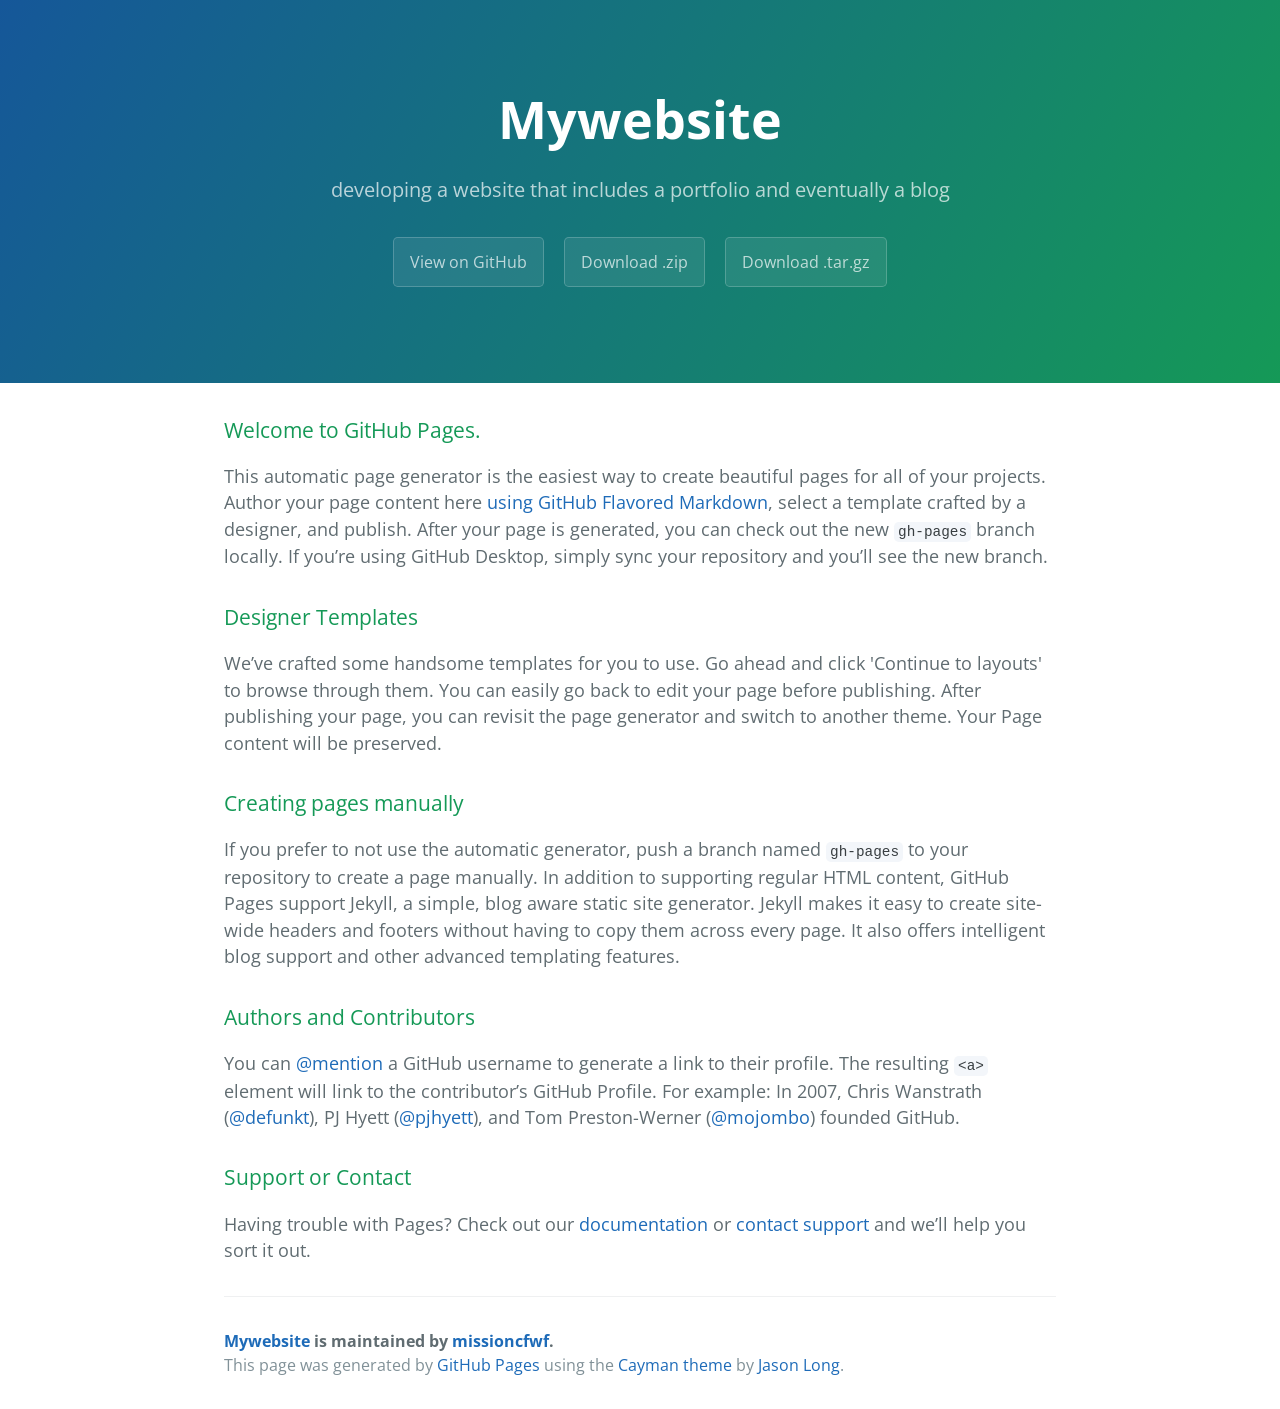
<file: index.html>
<!DOCTYPE html>
<html lang="en-us">
  <head>
    <meta charset="UTF-8">
    <title>Mywebsite by missioncfwf</title>
    <meta name="viewport" content="width=device-width, initial-scale=1">
    <link rel="stylesheet" type="text/css" href="stylesheets/normalize.css" media="screen">
    <link href='https://fonts.googleapis.com/css?family=Open+Sans:400,700' rel='stylesheet' type='text/css'>
    <link rel="stylesheet" type="text/css" href="stylesheets/stylesheet.css" media="screen">
    <link rel="stylesheet" type="text/css" href="stylesheets/github-light.css" media="screen">
  </head>
  <body>
    <section class="page-header">
      <h1 class="project-name">Mywebsite</h1>
      <h2 class="project-tagline">developing a website that includes a portfolio and eventually a blog</h2>
      <a href="https://github.com/missioncfwf/mywebsite" class="btn">View on GitHub</a>
      <a href="https://github.com/missioncfwf/mywebsite/zipball/master" class="btn">Download .zip</a>
      <a href="https://github.com/missioncfwf/mywebsite/tarball/master" class="btn">Download .tar.gz</a>
    </section>

    <section class="main-content">
      <h3>
<a id="welcome-to-github-pages" class="anchor" href="#welcome-to-github-pages" aria-hidden="true"><span aria-hidden="true" class="octicon octicon-link"></span></a>Welcome to GitHub Pages.</h3>

<p>This automatic page generator is the easiest way to create beautiful pages for all of your projects. Author your page content here <a href="https://guides.github.com/features/mastering-markdown/">using GitHub Flavored Markdown</a>, select a template crafted by a designer, and publish. After your page is generated, you can check out the new <code>gh-pages</code> branch locally. If you’re using GitHub Desktop, simply sync your repository and you’ll see the new branch.</p>

<h3>
<a id="designer-templates" class="anchor" href="#designer-templates" aria-hidden="true"><span aria-hidden="true" class="octicon octicon-link"></span></a>Designer Templates</h3>

<p>We’ve crafted some handsome templates for you to use. Go ahead and click 'Continue to layouts' to browse through them. You can easily go back to edit your page before publishing. After publishing your page, you can revisit the page generator and switch to another theme. Your Page content will be preserved.</p>

<h3>
<a id="creating-pages-manually" class="anchor" href="#creating-pages-manually" aria-hidden="true"><span aria-hidden="true" class="octicon octicon-link"></span></a>Creating pages manually</h3>

<p>If you prefer to not use the automatic generator, push a branch named <code>gh-pages</code> to your repository to create a page manually. In addition to supporting regular HTML content, GitHub Pages support Jekyll, a simple, blog aware static site generator. Jekyll makes it easy to create site-wide headers and footers without having to copy them across every page. It also offers intelligent blog support and other advanced templating features.</p>

<h3>
<a id="authors-and-contributors" class="anchor" href="#authors-and-contributors" aria-hidden="true"><span aria-hidden="true" class="octicon octicon-link"></span></a>Authors and Contributors</h3>

<p>You can <a href="https://help.github.com/articles/basic-writing-and-formatting-syntax/#mentioning-users-and-teams" class="user-mention">@mention</a> a GitHub username to generate a link to their profile. The resulting <code>&lt;a&gt;</code> element will link to the contributor’s GitHub Profile. For example: In 2007, Chris Wanstrath (<a href="https://github.com/defunkt" class="user-mention">@defunkt</a>), PJ Hyett (<a href="https://github.com/pjhyett" class="user-mention">@pjhyett</a>), and Tom Preston-Werner (<a href="https://github.com/mojombo" class="user-mention">@mojombo</a>) founded GitHub.</p>

<h3>
<a id="support-or-contact" class="anchor" href="#support-or-contact" aria-hidden="true"><span aria-hidden="true" class="octicon octicon-link"></span></a>Support or Contact</h3>

<p>Having trouble with Pages? Check out our <a href="https://help.github.com/pages">documentation</a> or <a href="https://github.com/contact">contact support</a> and we’ll help you sort it out.</p>

      <footer class="site-footer">
        <span class="site-footer-owner"><a href="https://github.com/missioncfwf/mywebsite">Mywebsite</a> is maintained by <a href="https://github.com/missioncfwf">missioncfwf</a>.</span>

        <span class="site-footer-credits">This page was generated by <a href="https://pages.github.com">GitHub Pages</a> using the <a href="https://github.com/jasonlong/cayman-theme">Cayman theme</a> by <a href="https://twitter.com/jasonlong">Jason Long</a>.</span>
      </footer>

    </section>

  
  </body>
</html>
</file>
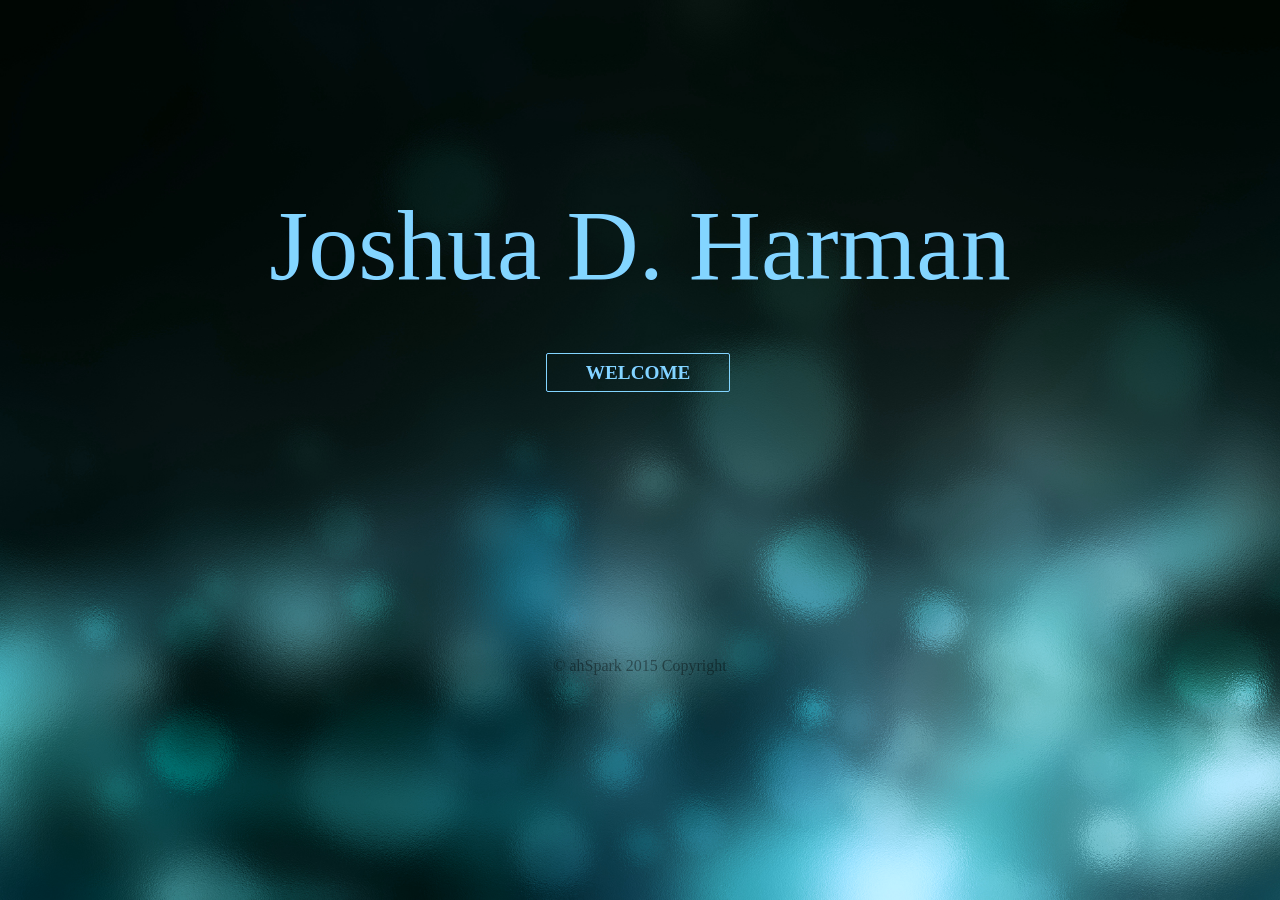
<file: public_html/index.html>
<!DOCTYPE html>
<html>
	<head>
		<meta charset="utf-8">
		<title>Joshua D. Harman | ahSpark</title>
<!-- 		<link rel="stylesheet" href="cssLand/main.css"> -->
<!-- 		<link rel="stylesheet" href="cssLand/normalize.css"> -->
<!-- 		<link rel="stylesheet" href="cssLand/responsive.css"> -->
		<link rel="stylesheet" href="cssLand/style.css">
<!-- 		<style media="screen" type="text/css">
			html{
			-webkit-filter: hue-rotate(150deg);
			}
		</style>
 -->
	</head>
	<body>
		<header>
		</header>
		<section>
			<h1>
				Joshua D. Harman
			</h1>
			<h2>
				<a href="http://ahspark.com/portfolio">WELCOME</a>
			</h2>
		</section>
		<footer>
			<p>
				© ahSpark 2015 Copyright
			</p>
		</footer>
	</body>
</html>
</file>
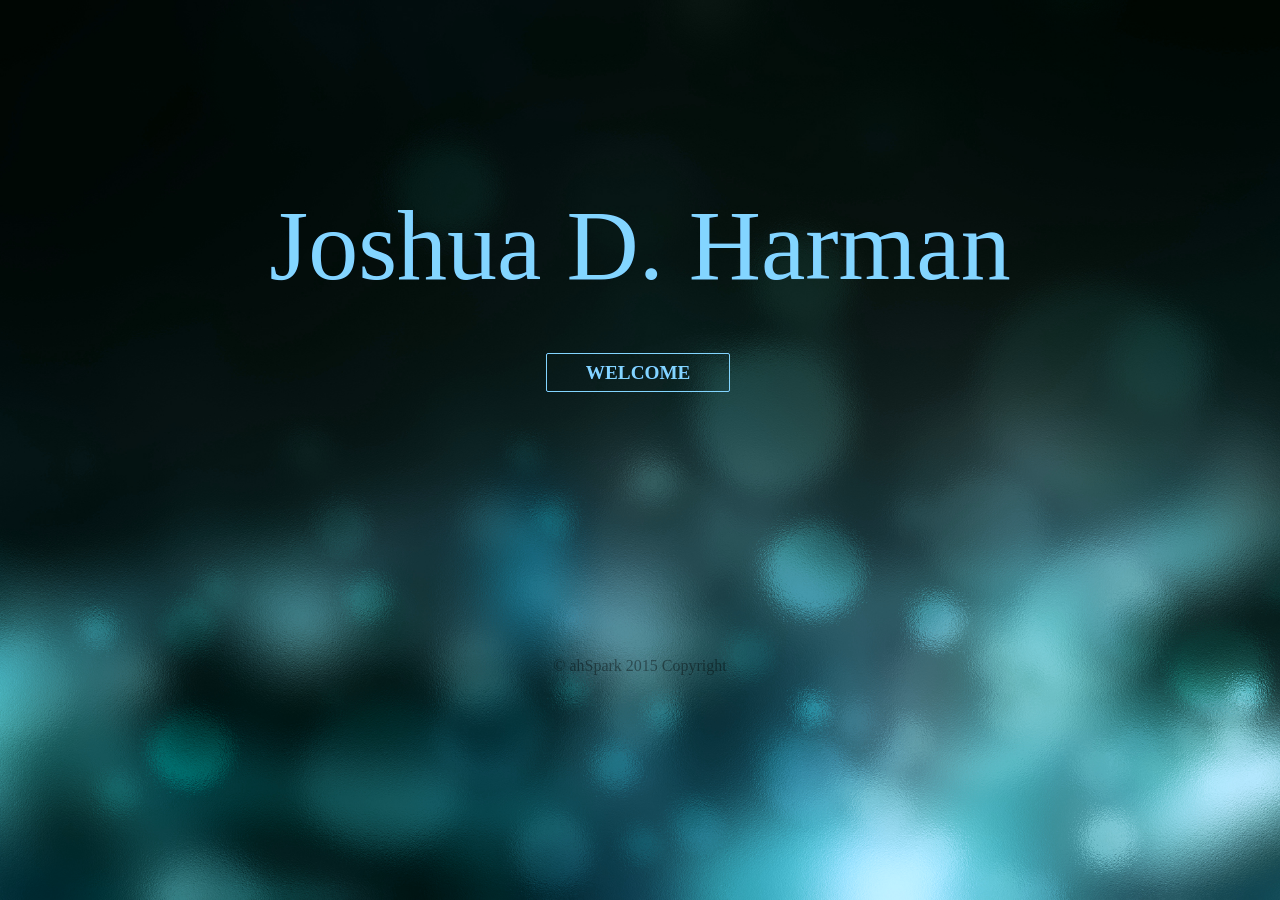
<file: public_html/joshuaDharman/index.html>
<!DOCTYPE html>
<html>
	<head>
		<meta charset="utf-8">
		<title>Joshua D. Harman | ahSpark</title>
<!-- 		<link rel="stylesheet" href="cssLand/main.css"> -->
<!-- 		<link rel="stylesheet" href="cssLand/normalize.css"> -->
<!-- 		<link rel="stylesheet" href="cssLand/responsive.css"> -->
		<link rel="stylesheet" href="../cssLand/style.css">
<!-- 		<style media="screen" type="text/css">
			html{
			-webkit-filter: hue-rotate(150deg);
			}
		</style>
 -->
	</head>
	<body>
		<header>
		</header>
		<section>
			<h1>
				Joshua D. Harman
			</h1>
			<h2>
				<a href="http://ahspark.com/portfolio">WELCOME</a>
			</h2>
		</section>
		<footer>
			<p>
				© ahSpark 2015 Copyright
			</p>
		</footer>
	</body>
</html>
</file>
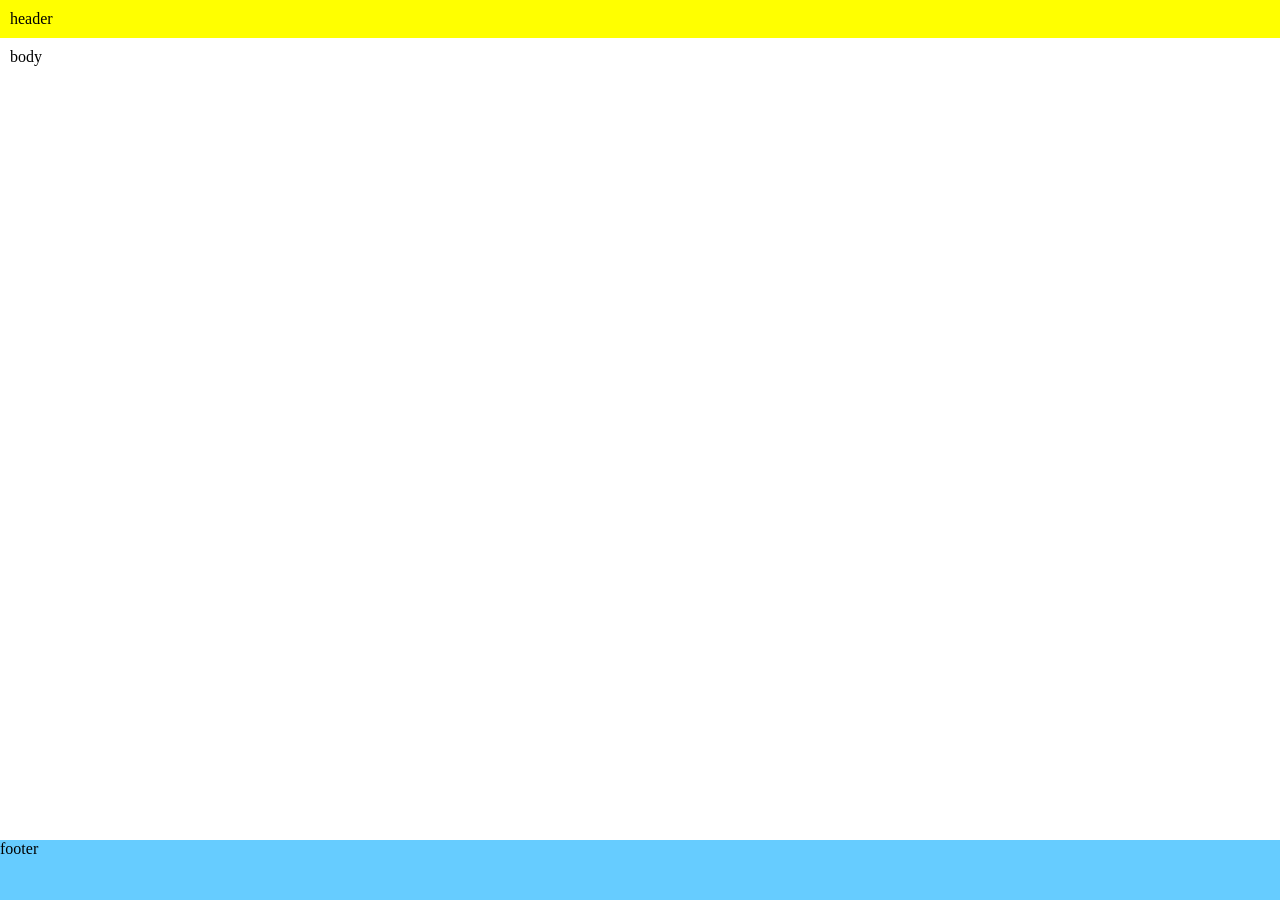
<file: public_html/template/index.html>
<!DOCTYPE html>
<html>
	<head>
		<meta charset="utf-8">
		<title>Joshua D. Harman | ahSpark</title>
		<link rel="stylesheet" href="css/main.css">
	</head>
	<body>
		<div id="container">
	   		<div id="header">
				header
			</div>
   			<div id="body">
				body
			</div>
			<div id="footer">
				footer
			</div>
		</div>
	</body>
</html>
</file>
<file: stylesheets/stylesheet.css>
* {
  box-sizing: border-box; }

body {
  padding: 0;
  margin: 0;
  font-family: "Open Sans", "Helvetica Neue", Helvetica, Arial, sans-serif;
  font-size: 16px;
  line-height: 1.5;
  color: #606c71; }

a {
  color: #1e6bb8;
  text-decoration: none; }
  a:hover {
    text-decoration: underline; }

.btn {
  display: inline-block;
  margin-bottom: 1rem;
  color: rgba(255, 255, 255, 0.7);
  background-color: rgba(255, 255, 255, 0.08);
  border-color: rgba(255, 255, 255, 0.2);
  border-style: solid;
  border-width: 1px;
  border-radius: 0.3rem;
  transition: color 0.2s, background-color 0.2s, border-color 0.2s; }
  .btn + .btn {
    margin-left: 1rem; }

.btn:hover {
  color: rgba(255, 255, 255, 0.8);
  text-decoration: none;
  background-color: rgba(255, 255, 255, 0.2);
  border-color: rgba(255, 255, 255, 0.3); }

@media screen and (min-width: 64em) {
  .btn {
    padding: 0.75rem 1rem; } }

@media screen and (min-width: 42em) and (max-width: 64em) {
  .btn {
    padding: 0.6rem 0.9rem;
    font-size: 0.9rem; } }

@media screen and (max-width: 42em) {
  .btn {
    display: block;
    width: 100%;
    padding: 0.75rem;
    font-size: 0.9rem; }
    .btn + .btn {
      margin-top: 1rem;
      margin-left: 0; } }

.page-header {
  color: #fff;
  text-align: center;
  background-color: #159957;
  background-image: linear-gradient(120deg, #155799, #159957); }

@media screen and (min-width: 64em) {
  .page-header {
    padding: 5rem 6rem; } }

@media screen and (min-width: 42em) and (max-width: 64em) {
  .page-header {
    padding: 3rem 4rem; } }

@media screen and (max-width: 42em) {
  .page-header {
    padding: 2rem 1rem; } }

.project-name {
  margin-top: 0;
  margin-bottom: 0.1rem; }

@media screen and (min-width: 64em) {
  .project-name {
    font-size: 3.25rem; } }

@media screen and (min-width: 42em) and (max-width: 64em) {
  .project-name {
    font-size: 2.25rem; } }

@media screen and (max-width: 42em) {
  .project-name {
    font-size: 1.75rem; } }

.project-tagline {
  margin-bottom: 2rem;
  font-weight: normal;
  opacity: 0.7; }

@media screen and (min-width: 64em) {
  .project-tagline {
    font-size: 1.25rem; } }

@media screen and (min-width: 42em) and (max-width: 64em) {
  .project-tagline {
    font-size: 1.15rem; } }

@media screen and (max-width: 42em) {
  .project-tagline {
    font-size: 1rem; } }

.main-content :first-child {
  margin-top: 0; }
.main-content img {
  max-width: 100%; }
.main-content h1, .main-content h2, .main-content h3, .main-content h4, .main-content h5, .main-content h6 {
  margin-top: 2rem;
  margin-bottom: 1rem;
  font-weight: normal;
  color: #159957; }
.main-content p {
  margin-bottom: 1em; }
.main-content code {
  padding: 2px 4px;
  font-family: Consolas, "Liberation Mono", Menlo, Courier, monospace;
  font-size: 0.9rem;
  color: #383e41;
  background-color: #f3f6fa;
  border-radius: 0.3rem; }
.main-content pre {
  padding: 0.8rem;
  margin-top: 0;
  margin-bottom: 1rem;
  font: 1rem Consolas, "Liberation Mono", Menlo, Courier, monospace;
  color: #567482;
  word-wrap: normal;
  background-color: #f3f6fa;
  border: solid 1px #dce6f0;
  border-radius: 0.3rem; }
  .main-content pre > code {
    padding: 0;
    margin: 0;
    font-size: 0.9rem;
    color: #567482;
    word-break: normal;
    white-space: pre;
    background: transparent;
    border: 0; }
.main-content .highlight {
  margin-bottom: 1rem; }
  .main-content .highlight pre {
    margin-bottom: 0;
    word-break: normal; }
.main-content .highlight pre, .main-content pre {
  padding: 0.8rem;
  overflow: auto;
  font-size: 0.9rem;
  line-height: 1.45;
  border-radius: 0.3rem; }
.main-content pre code, .main-content pre tt {
  display: inline;
  max-width: initial;
  padding: 0;
  margin: 0;
  overflow: initial;
  line-height: inherit;
  word-wrap: normal;
  background-color: transparent;
  border: 0; }
  .main-content pre code:before, .main-content pre code:after, .main-content pre tt:before, .main-content pre tt:after {
    content: normal; }
.main-content ul, .main-content ol {
  margin-top: 0; }
.main-content blockquote {
  padding: 0 1rem;
  margin-left: 0;
  color: #819198;
  border-left: 0.3rem solid #dce6f0; }
  .main-content blockquote > :first-child {
    margin-top: 0; }
  .main-content blockquote > :last-child {
    margin-bottom: 0; }
.main-content table {
  display: block;
  width: 100%;
  overflow: auto;
  word-break: normal;
  word-break: keep-all; }
  .main-content table th {
    font-weight: bold; }
  .main-content table th, .main-content table td {
    padding: 0.5rem 1rem;
    border: 1px solid #e9ebec; }
.main-content dl {
  padding: 0; }
  .main-content dl dt {
    padding: 0;
    margin-top: 1rem;
    font-size: 1rem;
    font-weight: bold; }
  .main-content dl dd {
    padding: 0;
    margin-bottom: 1rem; }
.main-content hr {
  height: 2px;
  padding: 0;
  margin: 1rem 0;
  background-color: #eff0f1;
  border: 0; }

@media screen and (min-width: 64em) {
  .main-content {
    max-width: 64rem;
    padding: 2rem 6rem;
    margin: 0 auto;
    font-size: 1.1rem; } }

@media screen and (min-width: 42em) and (max-width: 64em) {
  .main-content {
    padding: 2rem 4rem;
    font-size: 1.1rem; } }

@media screen and (max-width: 42em) {
  .main-content {
    padding: 2rem 1rem;
    font-size: 1rem; } }

.site-footer {
  padding-top: 2rem;
  margin-top: 2rem;
  border-top: solid 1px #eff0f1; }

.site-footer-owner {
  display: block;
  font-weight: bold; }

.site-footer-credits {
  color: #819198; }

@media screen and (min-width: 64em) {
  .site-footer {
    font-size: 1rem; } }

@media screen and (min-width: 42em) and (max-width: 64em) {
  .site-footer {
    font-size: 1rem; } }

@media screen and (max-width: 42em) {
  .site-footer {
    font-size: 0.9rem; } }
</file>
<file: stylesheets/github-light.css>
/*
   Copyright 2014 GitHub Inc.

   Licensed under the Apache License, Version 2.0 (the "License");
   you may not use this file except in compliance with the License.
   You may obtain a copy of the License at

       http://www.apache.org/licenses/LICENSE-2.0

   Unless required by applicable law or agreed to in writing, software
   distributed under the License is distributed on an "AS IS" BASIS,
   WITHOUT WARRANTIES OR CONDITIONS OF ANY KIND, either express or implied.
   See the License for the specific language governing permissions and
   limitations under the License.

*/

.pl-c /* comment */ {
  color: #969896;
}

.pl-c1      /* constant, markup.raw, meta.diff.header, meta.module-reference, meta.property-name, support, support.constant, support.variable, variable.other.constant */,
.pl-s .pl-v /* string variable */ {
  color: #0086b3;
}

.pl-e  /* entity */,
.pl-en /* entity.name */ {
  color: #795da3;
}

.pl-s .pl-s1 /* string source */,
.pl-smi      /* storage.modifier.import, storage.modifier.package, storage.type.java, variable.other, variable.parameter.function */ {
  color: #333;
}

.pl-ent /* entity.name.tag */ {
  color: #63a35c;
}

.pl-k /* keyword, storage, storage.type */ {
  color: #a71d5d;
}

.pl-pds              /* punctuation.definition.string, string.regexp.character-class */,
.pl-s                /* string */,
.pl-s .pl-pse .pl-s1 /* string punctuation.section.embedded source */,
.pl-sr               /* string.regexp */,
.pl-sr .pl-cce       /* string.regexp constant.character.escape */,
.pl-sr .pl-sra       /* string.regexp string.regexp.arbitrary-repitition */,
.pl-sr .pl-sre       /* string.regexp source.ruby.embedded */ {
  color: #183691;
}

.pl-v /* variable */ {
  color: #ed6a43;
}

.pl-id /* invalid.deprecated */ {
  color: #b52a1d;
}

.pl-ii /* invalid.illegal */ {
  background-color: #b52a1d;
  color: #f8f8f8;
}

.pl-sr .pl-cce /* string.regexp constant.character.escape */ {
  color: #63a35c;
  font-weight: bold;
}

.pl-ml /* markup.list */ {
  color: #693a17;
}

.pl-mh        /* markup.heading */,
.pl-mh .pl-en /* markup.heading entity.name */,
.pl-ms        /* meta.separator */ {
  color: #1d3e81;
  font-weight: bold;
}

.pl-mq /* markup.quote */ {
  color: #008080;
}

.pl-mi /* markup.italic */ {
  color: #333;
  font-style: italic;
}

.pl-mb /* markup.bold */ {
  color: #333;
  font-weight: bold;
}

.pl-md /* markup.deleted, meta.diff.header.from-file */ {
  background-color: #ffecec;
  color: #bd2c00;
}

.pl-mi1 /* markup.inserted, meta.diff.header.to-file */ {
  background-color: #eaffea;
  color: #55a532;
}

.pl-mdr /* meta.diff.range */ {
  color: #795da3;
  font-weight: bold;
}

.pl-mo /* meta.output */ {
  color: #1d3e81;
}
</file>
<file: public_html/cssLand/main.css>
/**********************************
GENERAL
***********************************/

body {
  font-family: 'Open Sans', sans-serif;
}

#wrapper {
  max-width: 65%;
  margin: 50px auto 0;
  padding: 0 5%;
} 

a {
  text-decoration: none;
}

img {
  max-width: 100%;
}

h3 {
  margin: 0 0 1em 0;
}



/**********************************
HEADING
***********************************/

.header {
  margin: 0 0 30px 0;
  padding: 5px 0 50px 0;
  width: 100%;
  margin-bottom: 50px;
/*   background-image: url('../img/spark-light-bulb.jpg');
  background-repeat: no-repeat;
  background-position: top center;
  background-size: contain; */
}

#logo {
  text-align: center;
  margin: 0;
}

h1 {
  font-family: 'Changa One', sans-serif;
  margin: 15px 0;
  font-size: 1.75em;
  font-weight: normal;
  line-height: 0.8em;
}

h2 {
  font-size: 0.75em;
  margin: -5px 0 0;
  font-weight: normal;
}



/**********************************
NAVIGATION
***********************************/

nav {
  text-align: center;
  padding: 10px 0;
  margin: 20px 0 0;
}

nav ul {
  list-style: none;
  margin: 0 10px;
  padding: 0;
}

nav li {
  display: inline-block;
}

nav a {
  font-weight: 800;
  padding: 15px 10px;
}
.section {
	padding-top:3em;
}


/**********************************
FOOTER
***********************************/
.section {
	padding-bottom: 4em;
	
}

.footer {
	
  margin: 0 0 50px 0;
  padding: 5px 0 0 0;
  font-size: 0.75em;
  text-align: center;
  clear: both;
  color: #ccc;

	

/*   background-color: black; */
  bottom: 0;
  height: 30px;
  left: 0;
  margin-top: auto;
  overflow: hidden;
  position: absolute;
  width: 100%;
}

.social-icon {
  width: 20px;
  height: 20px;
  margin: 0 5px;
/*   opacity: 0.2; */
}



/**********************************
PAGE: PORTFOLIO
***********************************/

#gallery {
  margin: 0;
  list-style: none;
  padding: 0;
}

#gallery li {
  float: left; 
  width: 45%;
  max-width: 30%;
/*   max-height: 4em; */
  margin: 2.5%; 
  background-color: rbga(0,0,0,0,0.5);
  color: #bdc3c7;
  padding: 0 6%;
}

#gallery li a p {
  margin: 0;
  padding: 5%;
  font-size: 0.75em;
  color: #0A0501;
  background-color: rgba(247, 189, 68, 0.64);
  
  
}

#gallery li a {
  background-color: #000;
}
/**********************/
#ex1 {

	text-align: center;
	  -webkit-clip-path: polygon(0 33.33%, 0 66.67%, 33.33% 100%, 66.67 100%, 100% 66.67%, 100% 33.33%, 66.67% 0 33.33% 0);
  clip-path: polygon(0 33.33%, 0 66.67%, 33.33% 100%, 66.67 100%, 100% 66.67%, 100% 33.33%, 66.67% 0 33.33% 0);
  -webkit-clip-path: url("#clip-shape"); /* required for Webkit/Blink browsers if you're using only inline SVG clipping paths, but not CSS clip-path */
  clip-path: url("#clip-shape");

}
/********************/



/**********************************
PAGE: ABOUT
***********************************/

.profile-photo {
  float:left;
  display: block;
  max-width: 150px;
  margin: 0 auto 30px;
  border-radius: 100%;
}




/**********************************
PAGE: CONTACT
***********************************/

.contact-info {
  list-style: none;
  padding: 0;
  margin: 0;
  font-size: 0.9em;
}

.contact-info a {
  display: block;
  min-height: 20px;
  background-repeat: no-repeat;
  background-size: 20px 20px;
  padding: 0 0 0 30px;
  margin: 0 0 10px;
}

.contact-info .phone a {
  background-image: url('../img/phone.png');
}

.contact-info .mail a {
  background-image: url('../img/mail.png');
}

.contact-info .twitter a {
  background-image: url('../img/twitter.png');
}



/**********************************
COLORS
***********************************/

/* site body */
body {
  margin:0;
/*   background: #141D18 url(../img/spark-light-bulb.jpg);
  background-position: center;
  background-size: fill;
  background-repeat: no-repeat;
  color: #999; */
}

/* green header */
header {
  background: rgba(0,0,0,0.5);
  border-color: #599a68;
  padding:0 0 5em;
}

/* nav background on mobile */
nav {
  background: #000;
}

/* logo text */
h1, h2 {
  color: #fff;
}

h2 {
  color: #F9CF08;
}

/* colored semi-transparent background for hard-to-read text*/
.legible {
    background-color: rgba(158,92,24,0.48);
    color: #fff;
    max-width: 40em;
  float:right;
}

.coloredTitle {
	color: #F9CF08;
}
/* links */
a {
  color: #F9CF08;
}

/* nav link */
nav a, nav a:visited {
  color: #fff;
}

/* selected nav link */
nav a.selected, nav a:hover {
  color: #F9CF08;
}
</file>
<file: public_html/cssLand/responsive.css>
@media screen and (min-width: 480px) {
  
  /**********************************
  TWO COLUMN LAYOUT
  ***********************************/
  
  #primary {
    width: 50%;
    float: left;
  }
  
  #secondary {
    width: 40%;
    float: right;
  }
  

  
  /**********************************
  PAGE: PORTFOLIO
  ***********************************/
  
  #gallery li {
    width: 28.3333%;
  }
  
  #gallery li:nth-child(4n) {
    clear: left;
  }
  
  /**********************************
  PAGE: ABOUT
  ***********************************/
  
  .profile-photo {
    float: left;
    margin: 0 5% 80px 0;
  }
  
}

@media screen and (min-width: 660px) {

  /**********************************
  HEADER
  ***********************************/

  nav {
    background: none;
    float: right;
    font-size: 1.125em;
    margin-right: 5%;
    text-align: right;
    width: 45%;
  }
  
  #logo {
    float: left;
    margin-left: 5%;
    text-align: left;
    width: 45%;
  }
  
  h1 {
    font-size: 2.5em;
  }
  
  h2 {
    font-size: 0.825em;
    margin-bottom: 20px;
  }
  
  header {
    border-bottom: 5px solid #DA6015;
    margin-bottom: 60px;
  }

  
}
</file>
<file: public_html/cssLand/style.css>
html {
    background: url(../img/bokeh.jpg) no-repeat center center fixed;
    -webkit-background-size: cover;
    -moz-background-size: cover;
    -o-background-size: cover;
    background-size: cover;
	-webkit-filter: hue-rotate(150deg);
	-moz-filter: hue-rotate(150deg);
	-o-filter: hue-rotate(150deg);
	filter: hue-rotate(150deg);

}
header{
	height: 80px;
}
h1 {
    font-family: 'Roboto';
    font-size: 100px;
    font-style: normal;
    font-weight: 400;
	text-align: center;
 	padding-top: 100px;
	color: #DFCA68;
/*     height: 6.7em; */
}
h1, h3, h4, h5, h6 {
/*     line-height: 1.4em; */
    margin: 0 0 .4em;
    word-wrap: normal;
    font-weight: normal;
}

h2 {
	text-align: center;
	padding-bottom:7.5em;
}
footer {
	font-family: 'Roboto';
    font-style: normal;
    font-weight: 400;
	text-align: center;
    padding-top: 260px;
 	clear: both;
/*     border-top: 1px solid rgba(0,0,0,.1); */
/*     text-align: center; */
    padding: 2.5em 0 0;
	color: #6B552D;
	color: rgba(0, 0, 0, 0.4); 	
}

footer p {
	margin-bottom:0;
	padding-bottom:0;
}







h2 a {
	margin: 0 auto;
     color: #DFCA68;
    display: inline-block;
    height: 18.018px;
     overflow-wrap: break-word;
    text-align: center;
    text-decoration: none;
    text-transform: uppercase;
    vertical-align: middle;
    white-space: nowrap;
    width: 143.745px;
    word-wrap: break-word;
    -webkit-column-rule-color: #DFCA68;
    -webkit-font-smoothing: antialiased;
    -webkit-locale: "en-US";
    perspective-origin: 92.5535px 20.106px;
    -webkit-text-decorations-in-effect: none;
    -webkit-text-emphasis-color: #DFCA68;
    -webkit-text-fill-color: #DFCA68;
    -webkit-text-stroke-color: #DFCA68;
    transform-origin: 92.5535px 20.106px;
    border: 1.5015px solid #DFCA68;
    border-radius: 2px 2px 2px 2px;
    font: normal normal bold normal 19.2px / 19.2px Roboto;
	margin: 9.6px 3.84px 9.6px 0px; 
    outline: #DFCA68 none 0px;
    padding: 9.6px 19.2px;
    transition: background-color 0.3s ease 0s, background-color 0.3s ease 0s, border 0.3s ease 0s, color 0.3s ease 0s;
    -webkit-border-after: 1.5015px solid #DFCA68;
    -webkit-border-before: 1.5015px solid #DFCA68;
    -webkit-border-end: 1.5015px solid #DFCA68;
    -webkit-border-start: 1.5015px solid #DFCA68;
    -webkit-transition: background-color 0.3s ease 0s, background-color 0.3s ease 0s, border 0.3s ease 0s, color 0.3s ease 0s;
    -webkit-transform-origin: 92.5535px 20.106px;
 	
}/*#A_1*/
</file>
<file: public_html/template/css/main.css>
html,
body {
   margin:0;
   padding:0;
   height:100%;
}
#container {
   min-height:100%;
   position:relative;
}
#header {
   background:#ff0;
   padding:10px;
}
#body {
   padding:10px;
   padding-bottom:60px;   /* Height of the footer */
}
#footer {
   position:absolute;
   bottom:0;
   width:100%;
   height:60px;   /* Height of the footer */
   background:#6cf;
}
#container {
   height:100%;
}
</file>
